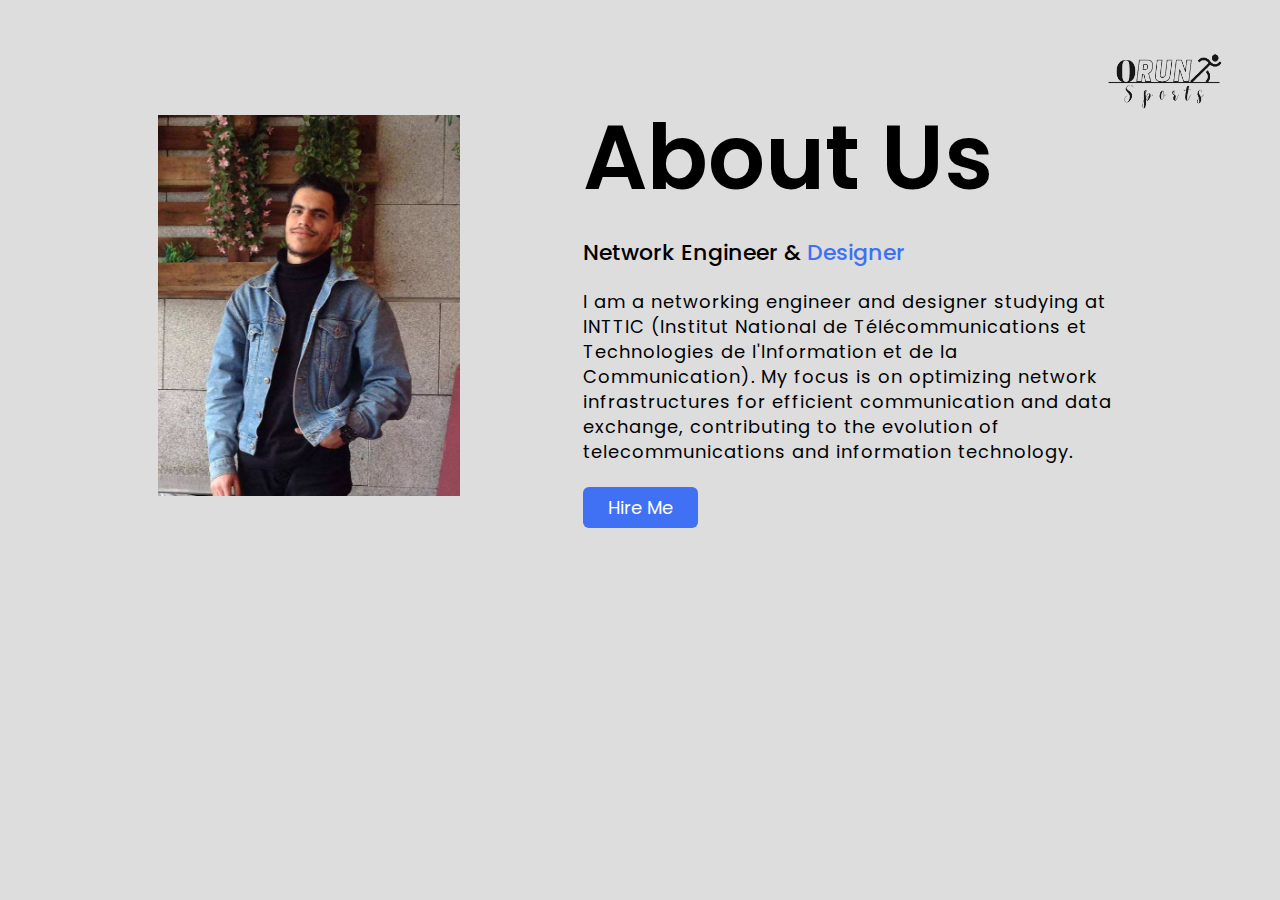
<file: abou.html>
<!DOCTYPE html>
<!-- Coding By CodingNepal - codingnepalweb.com -->
<html lang="en">
<head>
  <meta charset="UTF-8">
  <meta name="viewport" content="width=device-width, initial-scale=1.0">
  <meta http-equiv="X-UA-Compatible" content="ie=edge">
 <title> this code was changed </title>
  <!---Custom Css File!--->
  <link rel="stylesheet" href="css/about.css">
</head>
<body>

  <section class="about-us">
    <a href="index.html"><img src="img/1.png" class="imgag" alt=""></a>
    <div class="about">
      <img src="img/dadi.jpg" class="pic">
      <div class="text">
        <h2>About Us</h2>
        <h5>Network Engineer & <span>Designer</span></h5>
<p>I am a networking engineer and designer studying at INTTIC (Institut National de Télécommunications et Technologies de l'Information et de la Communication). My focus is on optimizing network infrastructures for efficient communication and data exchange, contributing to the evolution of telecommunications and information technology.</p>
        <div class="data">
        <a href="https://web.facebook.com/kader.dadi.908 "target="_blank" class="hire">Hire Me</a>
        </div>
      </div>
    </div>
  </section>
</body>
</html>
</file>
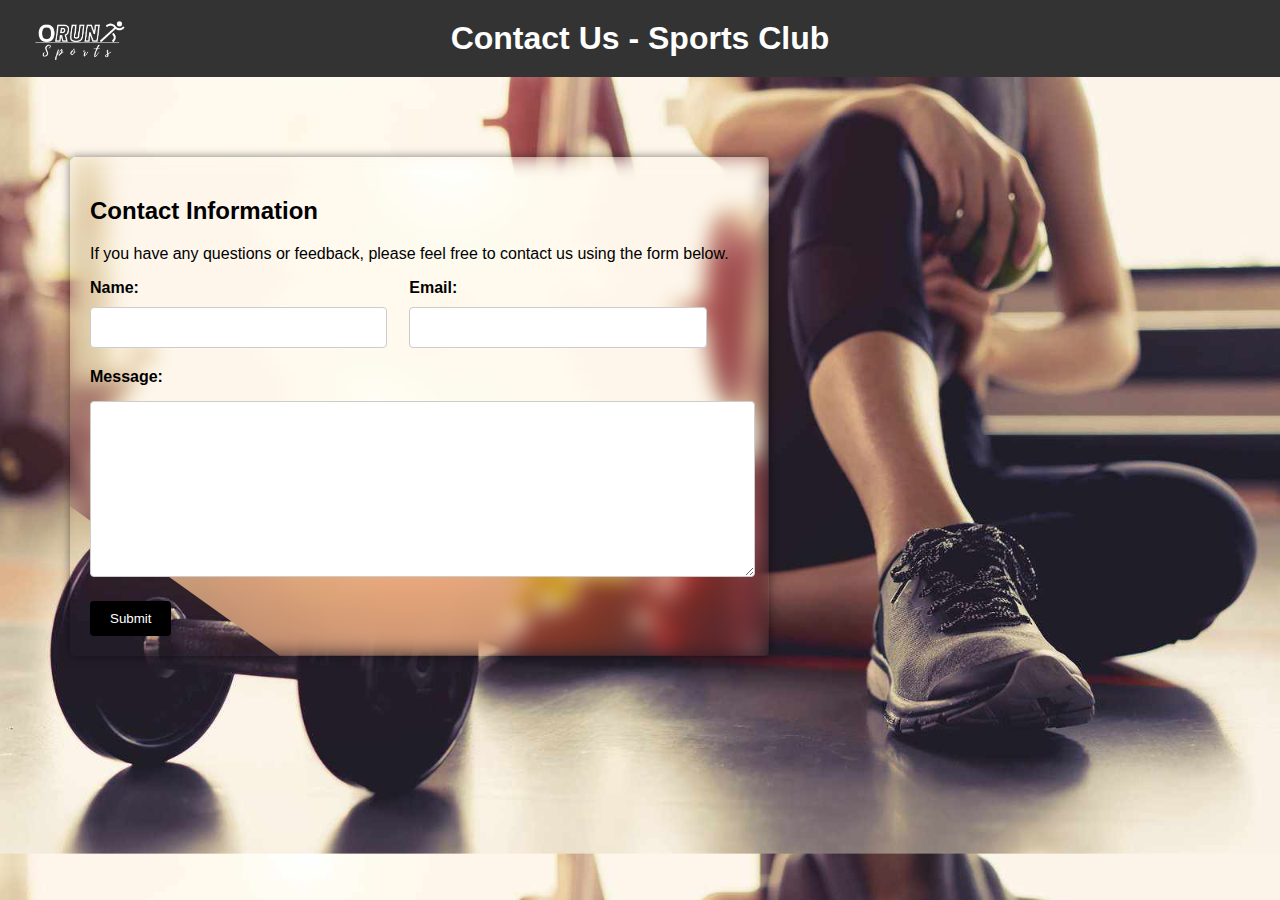
<file: contactus.html>
<!DOCTYPE html>
<html lang="en">
<head>
    <meta charset="UTF-8">
    <meta name="viewport" content="width=device-width, initial-scale=1.0">
    <title>Contact Us - Sports Club</title>
    <link rel="stylesheet" href="css/contact.css">
</head>
<body>
    <header>
        <h1>Contact Us - Sports Club</h1>
        <a href="index.html"><img src="img/2.png" alt=""></a>
    </header>
    <div class="container">
        <h2>Contact Information</h2>
        <p>If you have any questions or feedback, please feel free to contact us using the form below.</p>
        <form action="#" method="post">
            <div class="form-group">
                <div class="DIV">
                    <label class="name" for="name">Name:</label>
                    <input type="text" id="name" name="name" required>
                </div>  
                <div class="DIV">
                    <label class="name" for="name">Email:</label>
                    <input type="text" id="name" name="name" required>
                </div>
             
            </div>
   
                <label for="message">Message:</label>
                <textarea id="message" name="message" required></textarea>
        
        
            <button type="submit">Submit</button>
        </form>
        

        
    

    </div>
</body>
</html>
</file>
<file: css/about.css>
@import url('https://fonts.googleapis.com/css2?family=Poppins:wght@200;300;400;500&display=swap');

* {
    margin: 0;
    padding: 0;
    box-sizing: border-box;
    font-family: 'Poppins', sans-serif;
}

section .imgag {
    width: 130px;
    height: 140px;
    position: absolute;
    top: 10px;
    right: 50px;

}

.about-us {
    height: 100vh;
    width: 100%;
    padding: 90px 0;
    background: #ddd;
}

.pic {
    height: auto;
    width: 302px;
}

.about {
    width: 1130px;
    max-width: 85%;
    margin: 0 auto;
    display: flex;
    align-items: center;
    justify-content: space-around;
}

.text {
    width: 540px;
}

.text h2 {
    font-size: 90px;
    font-weight: 600;
    margin-bottom: 10px;

}

.text h5 {
    font-size: 22px;
    font-weight: 500;
    margin-bottom: 20px;
}

span {
    color: #4070f4;
}

.text p {
    font-size: 18px;
    line-height: 25px;
    letter-spacing: 1px;
}

.data {
    margin-top: 30px;
}

.hire {
    font-size: 18px;
    background: #4070f4;
    color: #fff;
    text-decoration: none;
    border: none;
    padding: 8px 25px;
    border-radius: 6px;
    transition: 0.5s;
}

.hire:hover {
    background: #000;
    border: 1px solid #4070f4;
}
</file>
<file: css/contact.css>
body {
    font-family: Arial, sans-serif;
    background-image: url(../img/contact.jpg);
    margin: 0;
    padding: 0;
    background-size: cover;
}

header {
    background-color: #333;
    color: #fff;
    text-align: center;
    padding: 20px;
    position: relative;
}

img {
    width: 100px;
    height: 100px;
    position: absolute;
    top: 50%;
    transform: translateY(-50%);
    left: 30px;
}

h1 {
    margin: 0;
}

.container {
    max-width: 800px;
    box-shadow: 0 0 10px rgba(0, 0, 0, 0.5);
    border-radius: 5px;
    float: left;
    margin-left: 70px;
    margin-top: 80px;
    padding: 20px;
    padding-right: 40px;
    position: relative;
    /* Added for relative positioning */
}

.container::before {
    content: '';
    background-image: url(../img/contact.jpg);
    filter: blur(10px);
    /* Adjust the blur amount */
    position: absolute;
    top: 0;
    left: 0;
    width: 100%;
    height: 100%;
    z-index: -1;
    clip-path: polygon(0% 0%,
            /* Top left */
            100% 0%,
            /* Top right */
            100% 100%,
            /* Bottom right */
            30% 100%,
            /* Bottom left */
            0% 70%
            /* Top left (to create a diagonal blur effect) */
        );
}

label {
    font-weight: bold;
}

input[type="text"],
input[type="email"],
textarea {
    width: 100%;
    padding: 12px;
    margin-bottom: 20px;
    border: 1px solid #ccc;
    border-radius: 4px;
}

textarea {
    height: 150px;
    margin-top: 15px;

}

.form-group {
    /* Arrange labels and inputs in a column */
    display: flex;
}

.form-group label {
    font-weight: bold;
}

.DIV {
    display: flex;
    float: left;
    flex-direction: column;
    width: 85%;
}

.DIV label {
    margin-bottom: 10px;
}

.form-group input[type="text"],
.form-group input[type="email"],
.form-group textarea {
    width: 85%;
    padding: 12px;
    border: 1px solid #ccc;
    border-radius: 4px;


}

.form-group input[type="email"] {
    margin-right: auto;
}

button {
    background-color: #000000;
    color: #fff;
    border: none;
    padding: 10px 20px;
    cursor: pointer;
    border-radius: 4px;
}

button:hover {
    background-color: #534f4f;
}

.msg {}
</file>
